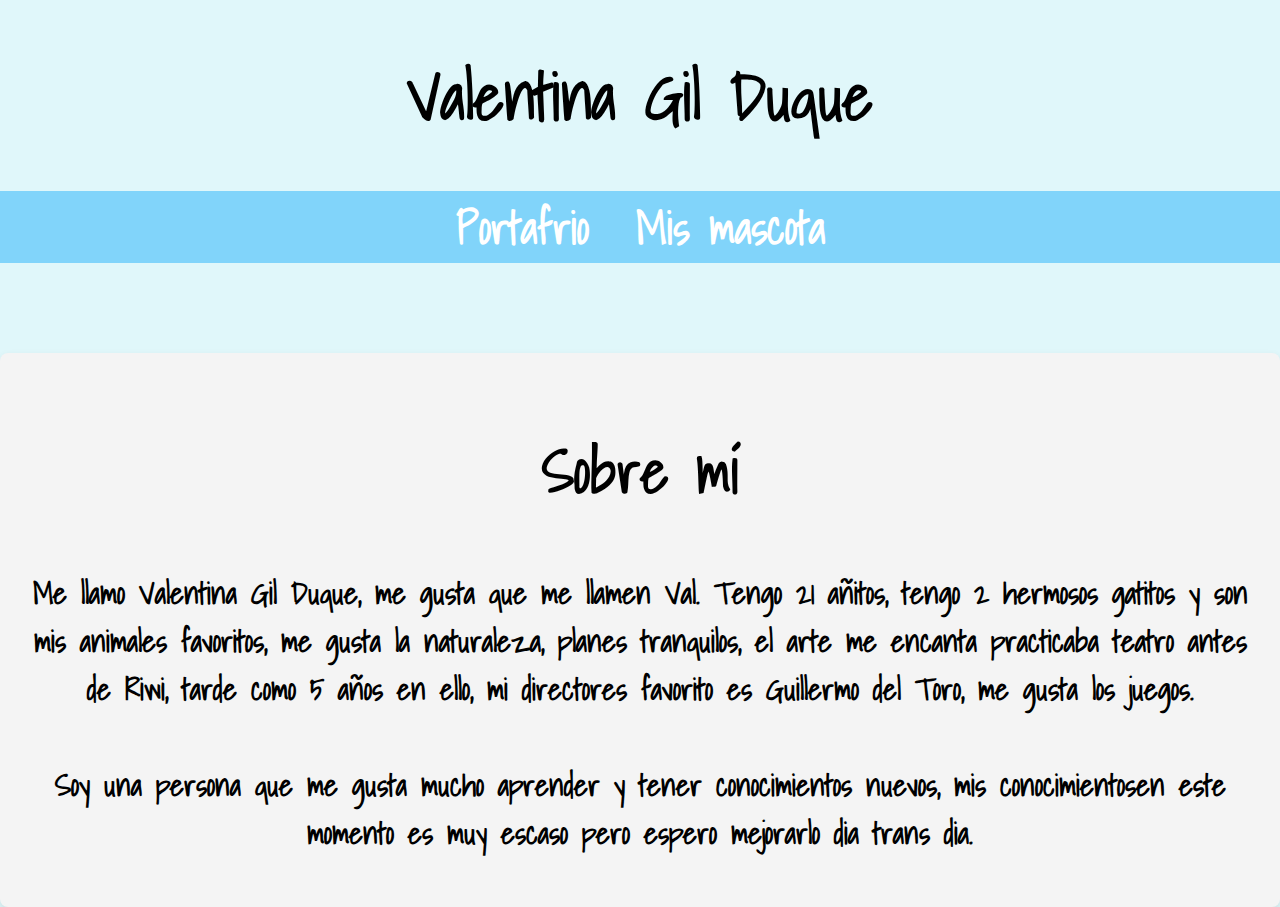
<file: index.html>
<!DOCTYPE html>
<html lang="en">
<head>
    <meta charset="UTF-8">
    <meta name="viewport" content="width=device-width, initial-scale=1.0">
    <title>Portaforio</title>

    <link rel="preconnect" href="https://fonts.googleapis.com">
    <link rel="preconnect" href="https://fonts.gstatic.com" crossorigin>
    <link href="https://fonts.googleapis.com/css2?family=Shadows+Into+Light&display=swap" rel="stylesheet">


    <link rel="stylesheet" href="principal.css">

</head>

<body>

    <header>
        
        <h1>Valentina Gil Duque</h1>
        
        <nav class="navbar">
            <a href="portaforio/portaforio.html">Portafrio</a>
            <a href="mascotas/mascotas.html">Mis mascota</a>
        </nav>

    </header>

    <section class="sobreyo">
        <h2>Sobre mí</h2>
        <p>Me llamo Valentina Gil Duque, me gusta que me llamen Val. 
        Tengo 21 añitos, tengo 2 hermosos gatitos y son mis animales favoritos, me gusta la naturaleza, planes tranquilos, el arte me encanta
        practicaba teatro antes de Riwi, tarde como 5 años en ello, mi directores favorito es Guillermo del Toro, me gusta los juegos.<br><br>
        Soy una persona que me gusta mucho aprender y tener conocimientos nuevos, mis conocimientosen este momento es muy escaso pero espero mejorarlo
        dia trans dia.
    </section>


</body>
</html>
</file>
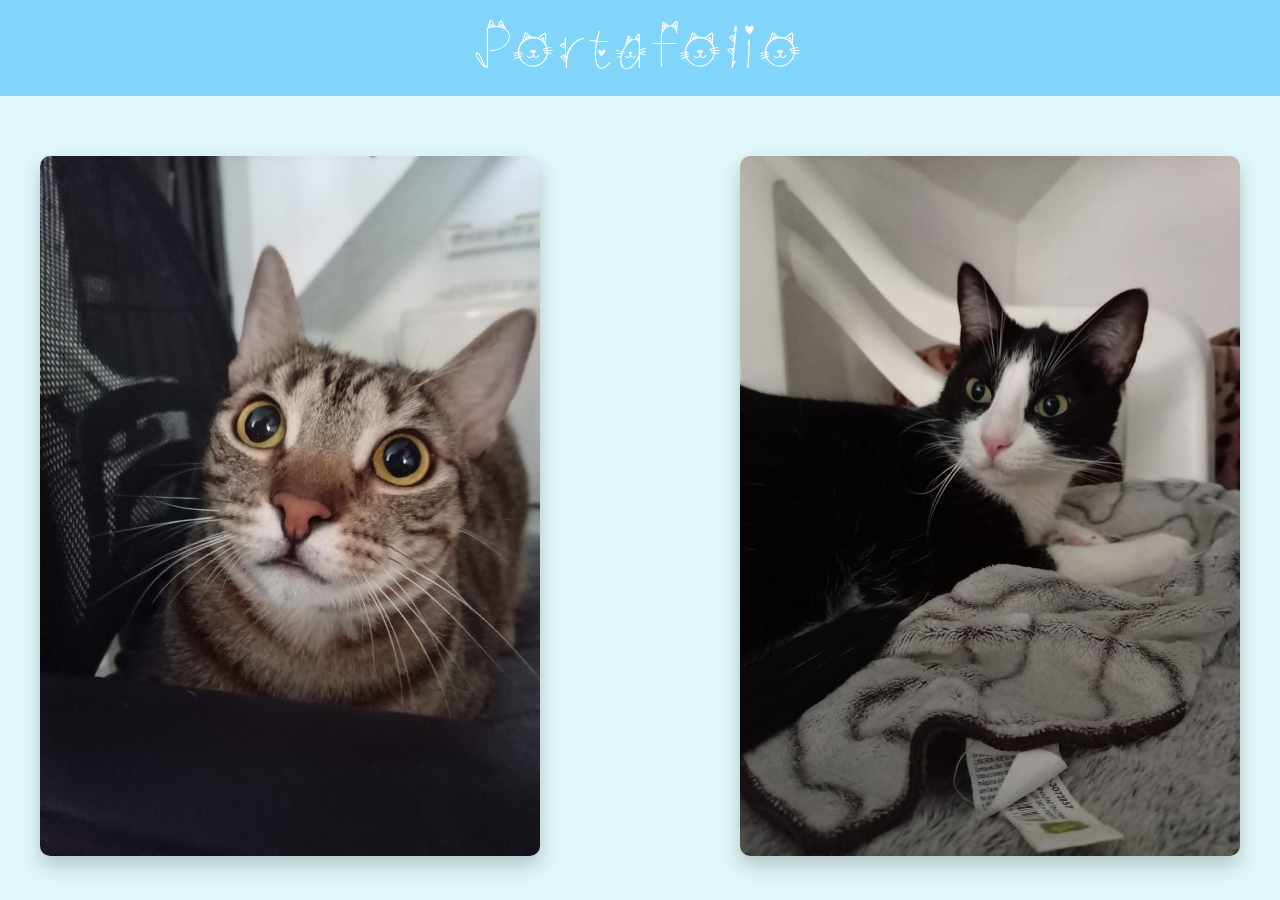
<file: mascotas/mascotas.html>
<!DOCTYPE html>
<html lang="en">

<head>
  <meta charset="UTF-8" />
  <meta name="viewport" content="width=device-width, initial-scale=1.0" />
  <link rel="stylesheet" href="mascotas.css" />
  <link href="https://fonts.googleapis.com/css2?family=Shadows+Into+Light&display=swap" rel="stylesheet">
  <title>Mascotas</title>
  <meta name="description" content="Galería de nuestras mascotas" />
</head>

<body>
  <nav class="navbar">
    <a href="../index.html" class="cat">Portafolio</a>
  </nav>

  <div class="container">
    <!-- Card Tommy -->
    <div class="card">
      <div class="imgBx">
        <img src="images/tommy.jpeg" alt="Gato Tommy">
      </div>
      <div class="details">
        <h2 class="cat">Mi Tommy</h2>
        <p class="cat">Es mi pequeño tigre es un gato todo grande, el llego en mi vida cuando mi gatita Pimienta se me
          fue, yo no lo queria por que queria uno igual a Pimi <br>
          pero poco a poco fue conquistando mi corazon... Ahora lo quiero mas que nunca y no lo cambio por nadie </p>
      </div>
    </div>

    <!-- Card Anny -->
    <div class="card">
      <div class="imgBx">
        <img src="images/anny.jpeg" alt="Gata Anny">
      </div>
      <div class="details">
        <h2 class="cat">Anny</h2>
        <p class="cat">Esta es Anny, una compañera fiel y cariñosa. Siempre está ahí para alegrar el día con sus
          ocurrencias y su suave ronroneo. Es parte fundamental de nuestra familia.</p>
      </div>
    </div>
  </div>
</body>

</html>
</file>
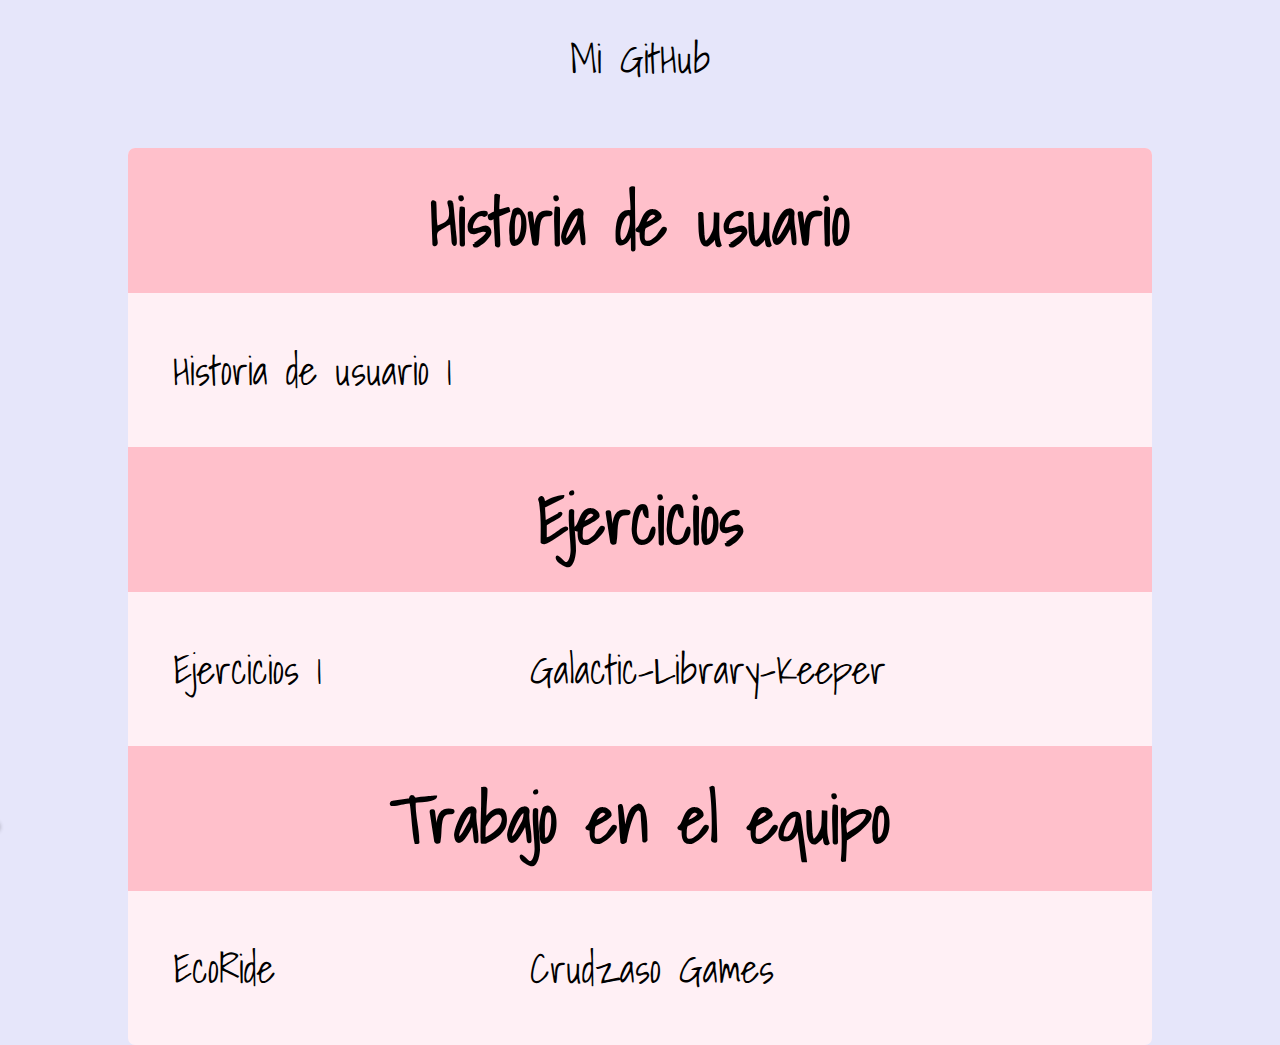
<file: portfolio-main/lo0.html>
<!DOCTYPE html>
<html lang="en">
<head>
    <meta charset="UTF-8">
    <meta name="viewport" content="width=device-width, initial-scale=1.0">
    <title>☆*: .｡. o(≧▽≦)o .｡.:*☆</title>
    <link rel="stylesheet" href="styles.css">
    <link rel="stylesheet" href="cat.css">
     <link rel="preconnect" href="https://fonts.googleapis.com">
    <link rel="preconnect" href="https://fonts.gstatic.com" crossorigin>
    <link href="https://fonts.googleapis.com/css2?family=Shadows+Into+Light&display=swap" rel="stylesheet">

</head>
<body>
    
        <p> 
            <a href="https://github.com/Violelo09" target="_blank">Mi GitHub</a>
        </p>
        
        <table>
            <tr>
                <th colspan="2">Historia de usuario</th>
            </tr>
            <tr>
                <td colspan="2"><a href="https://github.com/Violelo09/user-history" target="_blank">Historia de usuario 1</a></td>
            </tr>
            <tr>
                <th colspan="2">Ejercicios</th>
            </tr>
            <tr>
                <td><a href="https://github.com/Violelo09/10-Ejercico-part1" target="_blank">Ejercicios 1</a></td>
                <td><a href="https://github.com/Violelo09/Galactic-Library-Keeper" target="_blank">Galactic-Library-Keeper</a></td>
            </tr>
            <tr>
                <th colspan="2">Trabajo en el equipo</th>
            </tr>
            <tr>
                <td><a href="https://github.com/Violelo09/EcoRide" target="_blank">EcoRide</a></td>
                <td><a href="https://github.com/Violelo09/Crudzaso_Games" target="_blank">Crudzaso Games</a></td>
            </tr>
        </table>
    </div>










    
    <div class="cat-animation">
        <div class="cat">
            <div class="cat-head">
                <div class="cat-ear cat-ear-left"></div>
                <div class="cat-ear cat-ear-right"></div>
                <div class="cat-ear-inner cat-ear-inner-left"></div>
                <div class="cat-ear-inner cat-ear-inner-right"></div>
                <div class="cat-face">
                    <div class="cat-cheek cat-cheek-left"></div>
                    <div class="cat-cheek cat-cheek-right"></div>
                    <div class="cat-eye cat-eye-left">
                        <div class="cat-pupil"></div>
                    </div>
                    <div class="cat-eye cat-eye-right">
                        <div class="cat-pupil"></div>
                    </div>
                    <div class="cat-whiskers">
                        <div class="cat-whisker cat-whisker-left-1"></div>
                        <div class="cat-whisker cat-whisker-left-2"></div>
                        <div class="cat-whisker cat-whisker-left-3"></div>
                        <div class="cat-whisker cat-whisker-right-1"></div>
                        <div class="cat-whisker cat-whisker-right-2"></div>
                        <div class="cat-whisker cat-whisker-right-3"></div>
                    </div>
                    <div class="cat-nose"></div>
                    <div class="cat-mouth">
                        <div class="cat-mouth-line cat-mouth-line-left"></div>
                        <div class="cat-mouth-line cat-mouth-line-right"></div>
                    </div>
                </div>
            </div>
            <div class="cat-body"></div>
            <div class="cat-front-legs">
                <div class="cat-leg cat-leg-front-left">
                    <div class="cat-foot cat-foot-front-left"></div>
                </div>
                <div class="cat-leg cat-leg-front-right">
                    <div class="cat-foot cat-foot-front-right"></div>
                </div>
            </div>
            <div class="cat-back-legs">
                <div class="cat-leg cat-leg-back-left">
                    <div class="cat-foot cat-foot-back-left"></div>
                </div>
                <div class="cat-leg cat-leg-back-right">
                    <div class="cat-foot cat-foot-back-right"></div>
                </div>
            </div>
            <div class="cat-tail"></div>
        </div>
    </div>
</body>
</html>
</file>
<file: principal.css>
body {
    font-family: "Shadows Into Light", cursive;
    font-weight: 600;
    font-style: normal;
    margin: 0;
    padding: 0;
    background-color: #E0F7FA;
    /* Pastel Blue Background */
}

/* Color de la opcion de menu*/
.navbar {
    background-color: #81D4FA;
    /* Light Blue Navbar */
    overflow: hidden;

}

.navbar {
    margin: 0px;
    padding: 0;
    text-align: center;
}

.navbar a {
    font-size: 45px;
    padding: 5px 20px;
    color: white;
    text-decoration: none;
    /* Remove underline */
}

.navbar a:hover {
    color: #01579B;
    /* Darker Blue on hover */
}

/* .navbar .dropdown {
    display: inline-block;
    position: relative;
}

.navbar .dropdown:hover .dropdown-content {
    display: block;
} */



.sobreyo {
    padding: 0;
    box-sizing: border-box;
    width: 100%;
    /* Ancho del contenedor */
    max-width: 1300px;
    /* Ancho máximo */
    margin: 100px auto;
    /* Márgenes automáticos para centrar el contenedor */
    padding: 20px;
    /* Espaciado interno */
    background-color: #f4f4f4;
    /* Color de fondo */
    border-radius: 8px;
    /* Bordes redondeados */
    box-shadow: 0 4px 8px rgba(0, 0, 0, 0.1);
    margin: auto;
    text-align: center;
    margin-top: 10cqmin
}

.sobreyo h2 {
    font-size: 60px;
}

.sobreyo p {
    font-size: 30px;
}

h1 {
    font-size: 65px;
    text-align: center;
}
</file>
<file: mascotas/mascotas.css>
@font-face {
  font-family: 'Cat';
  src: url('../funtes/catlowe/CatLowe.ttf') format('truetype');
  font-weight: normal;
  font-style: normal;
}

body {
  margin: 0;
  padding: 0;
  background-color: #E0F7FA;
  /* Pastel Blue */
  font-family: sans-serif;
}

.cat {
  font-family: 'Cat', sans-serif;
  /* Added fallback */
}

.navbar {
  background-color: #81D4FA;
  /* Light Blue */
  overflow: hidden;
  padding: 10px;
  text-align: center;
  margin-bottom: 20px;
}

.navbar a {
  font-size: 60px;
  color: white;
  text-decoration: none;
  /* Removed underline */
  display: inline-block;
  letter-spacing: 5px;
  /* Added letter spacing */
}

.navbar a:hover {
  color: #01579B;
  /* Darker Blue */
}

/* Container to align cards to the center */
.container {
  display: flex;
  justify-content: center;
  /* Always centered */
  flex-wrap: wrap;
  gap: 200px;
  /* Increased separation significantly */
  padding: 40px;
  max-width: 1600px;
  /* Increased max-width */
  margin: 0 auto;
}

/* Removed media query that aligned to right */

.card {
  position: relative;
  width: 500px;
  /* Large size */
  height: 700px;
  background: #E1F5FE;
  /* Light Blue Card */
  overflow: hidden;
  box-shadow: 0 10px 20px rgba(0, 0, 0, 0.2);
  border-radius: 10px;
  /* Rounded corners */
}

.card .imgBx,
.card .details {
  width: 100%;
  height: 100%;
  position: absolute;
  box-sizing: border-box;
  transition: .5s;
}

.card .imgBx {
  top: 0;
  left: 0;
  z-index: 2;
  /* Ensure image is on top initially */
  background: #fff;
}

.card:hover .imgBx {
  left: -100%;
  /* Move image to the left on hover */
}

.card .imgBx img {
  width: 100%;
  height: 100%;
  object-fit: cover;
  /* Ensure image covers the area without distortion */
}

.card .details {
  top: 0;
  left: 0;
  padding: 20px;
  background: navajowhite;
  z-index: 1;
  display: flex;
  flex-direction: column;
  justify-content: center;
  align-items: center;
  text-align: center;
}

.card .details h2 {
  font-size: 40px;
  color: black;
  margin: 0;
  padding: 0 0 10px;
}

.card .details p {
  margin: 20px 0 0;
  color: #000;
  font-family: 'Shadows Into Light', cursive;
  /* New font */
  font-size: 24px;
  /* Increased size for readability */
  line-height: 1.4;
  /* Better spacing */
}
</file>
<file: portfolio-main/styles.css>
body {
    background-color:#E6E6FA;
    font-family: "Shadows Into Light", cursive;
    font-weight: 200;
    font-style: normal;
    margin: 0;
    padding: 0;

    display: flex;
    flex-direction: column;
    align-items: center;
}

.container {
    max-width: 1cqw;
    width: 32;
    text-align: center;
}

h1 {
    color: #000000;
    margin: 20px 0;
}

p {
    color: #000000;
    line-height: 1.6;
    margin: 26px 0;
    font-size: center;
}

a {
    color: #000000;
    text-decoration: none;
    transition: color 0.3s;
    font-weight: 400;
    font-size: 40px;
}

a:hover {
    color: #FFC0CB;
    text-decoration: underline;
    font-weight: 800;
}

table {
    width: 80%;
    margin: auto;
    border-collapse: collapse;
    background-color: #FFF0F5;
    border-radius: 10px;
    overflow: hidden;
    margin-top: 32px;
    border-radius: 7px; /* Bordes redondeados */
    
}

th {
    background-color:#FFC0CB;
    color: #000000;
    padding: 20px;
    text-align: center;
    font-size: 4.1em;
}

td {
    padding: 45px;
    text-align: 10px;
    border-top: 1px solid rgba(200, 200, 200, 0,2);
    
}

.git {
    font-size: 60px;
    margin-top: 30px;
}
</file>
<file: portfolio-main/cat.css>
.cat-animation {
    position: fixed;
    bottom: 30px;
    left: -150px;
    animation: walkAndJump 10s linear infinite;
    z-index: 1000;
    pointer-events: none;
}

.cat {
    position: relative;
    width: 120px;
    height: 110px;
}

.cat-head {
    position: absolute;
    width: 65px;
    height: 55px;
    background: linear-gradient(135deg, #ff9500, #ff6b00);
    border-radius: 50% 50% 48% 48%;
    top: 0;
    left: 25px;
    box-shadow: 0 3px 8px rgba(0, 0, 0, 0.4), inset -2px -2px 0 rgba(255, 140, 0, 0.3);
    z-index: 10;
}

.cat-ear {
    position: absolute;
    width: 0;
    height: 0;
    border-left: 14px solid transparent;
    border-right: 14px solid transparent;
    border-bottom: 24px solid #ff9500;
    top: -3px;
    z-index: 11;
}

.cat-ear-left {
    left: 6px;
    transform: rotate(-28deg);
}

.cat-ear-right {
    right: 6px;
    transform: rotate(28deg);
}

.cat-ear-inner {
    position: absolute;
    width: 0;
    height: 0;
    border-left: 7px solid transparent;
    border-right: 7px solid transparent;
    border-bottom: 12px solid #ffb347;
    top: 4px;
    z-index: 12;
}

.cat-ear-inner-left {
    left: 13px;
    transform: rotate(-28deg);
}

.cat-ear-inner-right {
    right: 13px;
    transform: rotate(28deg);
}

.cat-face {
    position: absolute;
    width: 100%;
    height: 100%;
}

.cat-cheek {
    position: absolute;
    width: 18px;
    height: 16px;
    background: rgba(255, 200, 150, 0.4);
    border-radius: 50%;
    top: 28px;
}

.cat-cheek-left {
    left: 4px;
}

.cat-cheek-right {
    right: 4px;
}

.cat-eye {
    position: absolute;
    width: 12px;
    height: 16px;
    background: #87CEEB;
    border-radius: 50%;
    top: 18px;
    border: 2px solid #000;
    overflow: hidden;
    animation: blink 3s infinite;
}

.cat-eye-left {
    left: 14px;
}

.cat-eye-right {
    right: 14px;
}

.cat-pupil {
    position: absolute;
    width: 6px;
    height: 8px;
    background: #000;
    border-radius: 50%;
    top: 50%;
    left: 50%;
    transform: translate(-50%, -50%);
}

@keyframes blink {
    0%, 90%, 100% {
        height: 16px;
    }
    92%, 98% {
        height: 2px;
    }
}

.cat-whiskers {
    position: absolute;
    width: 100%;
    height: 100%;
}

.cat-whisker {
    position: absolute;
    width: 20px;
    height: 1px;
    background: #fff;
    top: 32px;
    opacity: 0.8;
}

.cat-whisker-left-1 {
    left: -8px;
    transform: rotate(-15deg);
}

.cat-whisker-left-2 {
    left: -8px;
    top: 36px;
    transform: rotate(0deg);
}

.cat-whisker-left-3 {
    left: -8px;
    top: 40px;
    transform: rotate(15deg);
}

.cat-whisker-right-1 {
    right: -8px;
    transform: rotate(15deg);
}

.cat-whisker-right-2 {
    right: -8px;
    top: 36px;
    transform: rotate(0deg);
}

.cat-whisker-right-3 {
    right: -8px;
    top: 40px;
    transform: rotate(-15deg);
}

.cat-nose {
    position: absolute;
    width: 0;
    height: 0;
    border-left: 5px solid transparent;
    border-right: 5px solid transparent;
    border-top: 6px solid #ff69b4;
    top: 28px;
    left: 50%;
    transform: translateX(-50%);
    z-index: 5;
}

.cat-mouth {
    position: absolute;
    top: 34px;
    left: 50%;
    transform: translateX(-50%);
    z-index: 4;
}

.cat-mouth-line {
    position: absolute;
    width: 8px;
    height: 1px;
    background: #fff;
    top: 0;
}

.cat-mouth-line-left {
    left: -8px;
    transform: rotate(-45deg);
    transform-origin: right center;
}

.cat-mouth-line-right {
    right: -8px;
    transform: rotate(45deg);
    transform-origin: left center;
}

.cat-body {
    position: absolute;
    width: 75px;
    height: 50px;
    background: linear-gradient(135deg, #ff9500, #ff6b00);
    border-radius: 38px 38px 25px 25px;
    top: 42px;
    left: 20px;
    box-shadow: 0 3px 8px rgba(0, 0, 0, 0.4), inset -2px -2px 0 rgba(255, 140, 0, 0.3);
    z-index: 5;
}

.cat-front-legs {
    position: absolute;
    top: 70px;
    left: 30px;
    width: 60px;
    height: 35px;
    z-index: 6;
}

.cat-back-legs {
    position: absolute;
    top: 75px;
    left: 50px;
    width: 50px;
    height: 35px;
    z-index: 4;
}

.cat-leg {
    position: absolute;
    width: 14px;
    background: linear-gradient(135deg, #ff9500, #ff6b00);
    box-shadow: 0 2px 4px rgba(0, 0, 0, 0.3);
}

.cat-leg-front-left {
    height: 28px;
    left: 5px;
    border-radius: 7px 7px 0 0;
}

.cat-leg-front-right {
    height: 28px;
    right: 5px;
    border-radius: 7px 7px 0 0;
}

.cat-leg-back-left {
    height: 32px;
    left: 5px;
    border-radius: 7px 7px 0 0;
}

.cat-leg-back-right {
    height: 32px;
    right: 5px;
    border-radius: 7px 7px 0 0;
}

.cat-foot {
    position: absolute;
    width: 18px;
    height: 10px;
    background: linear-gradient(135deg, #ff9500, #ff6b00);
    border-radius: 50%;
    bottom: -5px;
    left: 50%;
    transform: translateX(-50%);
    box-shadow: 0 2px 3px rgba(0, 0, 0, 0.3);
}

.cat-foot-front-left {
    animation: walkFrontLeft 0.6s ease-in-out infinite;
}

.cat-foot-front-right {
    animation: walkFrontRight 0.6s ease-in-out infinite;
}

.cat-foot-back-left {
    animation: walkBackLeft 0.6s ease-in-out infinite;
}

.cat-foot-back-right {
    animation: walkBackRight 0.6s ease-in-out infinite;
}

@keyframes walkFrontLeft {
    0%, 100% {
        transform: translateX(-50%) translateY(0);
    }
    50% {
        transform: translateX(-50%) translateY(-5px);
    }
}

@keyframes walkFrontRight {
    0%, 100% {
        transform: translateX(-50%) translateY(-5px);
    }
    50% {
        transform: translateX(-50%) translateY(0);
    }
}

@keyframes walkBackLeft {
    0%, 100% {
        transform: translateX(-50%) translateY(-5px);
    }
    50% {
        transform: translateX(-50%) translateY(0);
    }
}

@keyframes walkBackRight {
    0%, 100% {
        transform: translateX(-50%) translateY(0);
    }
    50% {
        transform: translateX(-50%) translateY(-5px);
    }
}

.cat-tail {
    position: absolute;
    width: 45px;
    height: 10px;
    background: linear-gradient(135deg, #ff9500, #ff6b00);
    border-radius: 10px;
    top: 60px;
    right: -30px;
    transform-origin: left center;
    animation: tailWag 0.6s ease-in-out infinite alternate;
    box-shadow: 0 2px 4px rgba(0, 0, 0, 0.3);
    z-index: 3;
}

@keyframes tailWag {
    0% {
        transform: rotate(-12deg);
    }
    100% {
        transform: rotate(12deg);
    }
}

@keyframes walkAndJump {
    0% {
        left: -150px;
        transform: translateY(0) rotate(0deg) scaleX(1);
    }
    5% {
        transform: translateY(-15px) rotate(-3deg) scaleX(1);
    }
    10% {
        transform: translateY(0) rotate(0deg) scaleX(1);
    }
    15% {
        transform: translateY(-20px) rotate(4deg) scaleX(1);
    }
    20% {
        transform: translateY(0) rotate(0deg) scaleX(1);
    }
    25% {
        transform: translateY(-25px) rotate(-4deg) scaleX(1);
    }
    30% {
        transform: translateY(0) rotate(0deg) scaleX(1);
    }
    35% {
        transform: translateY(-30px) rotate(5deg) scaleX(1);
    }
    40% {
        transform: translateY(0) rotate(0deg) scaleX(1);
    }
    45% {
        transform: translateY(-25px) rotate(-5deg) scaleX(1);
    }
    50% {
        transform: translateY(0) rotate(0deg) scaleX(1);
    }
    55% {
        transform: translateY(-20px) rotate(4deg) scaleX(1);
    }
    60% {
        transform: translateY(0) rotate(0deg) scaleX(1);
    }
    65% {
        transform: translateY(-15px) rotate(-3deg) scaleX(1);
    }
    70% {
        transform: translateY(0) rotate(0deg) scaleX(1);
    }
    75% {
        transform: translateY(-18px) rotate(3deg) scaleX(1);
    }
    80% {
        transform: translateY(0) rotate(0deg) scaleX(1);
    }
    85% {
        transform: translateY(-12px) rotate(-2deg) scaleX(1);
    }
    90% {
        transform: translateY(0) rotate(0deg) scaleX(1);
    }
    95% {
        transform: translateY(-10px) rotate(2deg) scaleX(1);
    }
    100% {
        left: calc(100% + 150px);
        transform: translateY(0) rotate(0deg) scaleX(1);
    }
}
</file>
